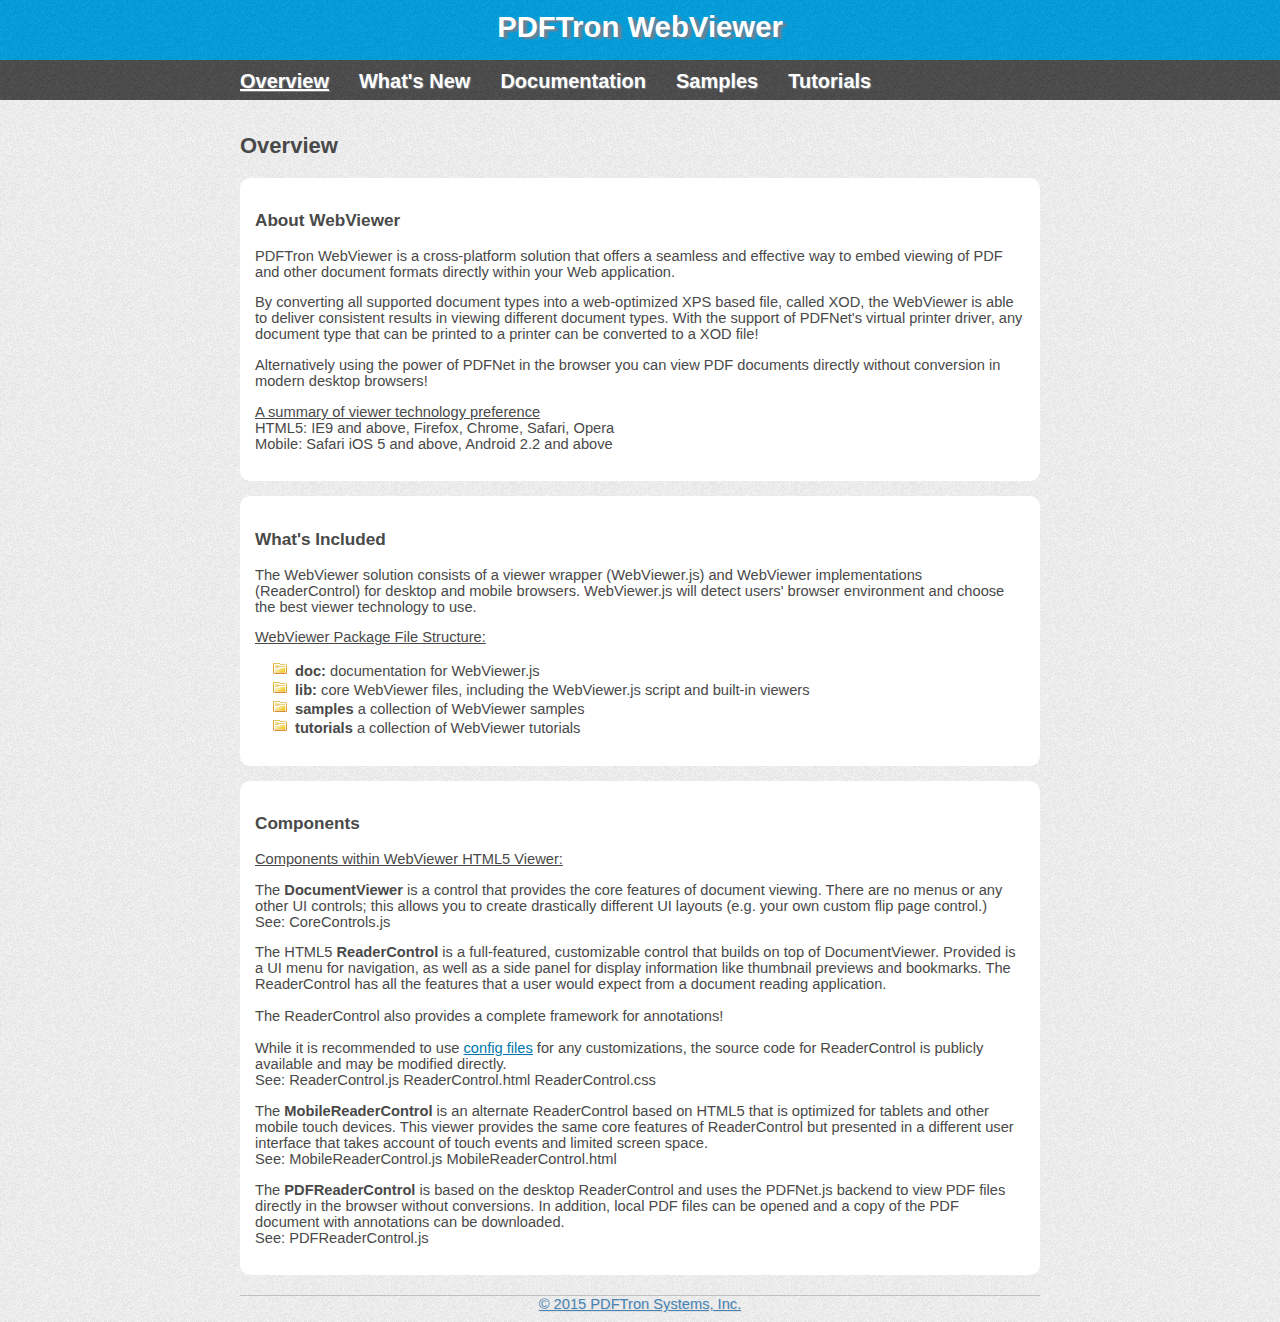
<file: index.html>
<!DOCTYPE html>
<html lang="en">
    <head>
        <style>

        </style>
        <link rel="stylesheet" href="assets/style.css" />
        <link rel="stylesheet" href="assets/colorbox/colorbox.css" />
        <script src="assets/jquery-1.8.3.min.js"></script>
        <script src="assets/colorbox/jquery.colorbox-min.js"></script>
        <style>
            li ul {
                margin: 0;
            }
        </style>
    </head>
    <body>
        <div id="header">
            <div class="wrapper" style="text-align:center">
                <h1>PDFTron WebViewer</h1>    
            </div>
        </div>
        <div class="sub-header">
            <ul class="menu" >
                <li><a href="index.html" class="active">Overview</a></li>
                <li><a href="whatsnew.html">What's New</a></li>
                <li><a href="documentation.html">Documentation</a></li>
                <li><a href="samples.html">Samples</a></li>
                <li><a href="tutorials.html">Tutorials</a></li>
            </ul>
        </div>
        <div id="content">

            <div class="wrapper">
                <h2>Overview</h2>
                <div class="project">

                    <h3>About WebViewer</h3>
                    <p>
                        PDFTron WebViewer is a cross-platform solution that offers a seamless and effective way to embed viewing of PDF and other document formats directly within your Web application.
                    </p>

                    <p>
                        By converting all supported document types into a web-optimized XPS based file, called XOD, the WebViewer is able to deliver consistent results in viewing different document types.
                        With the support of PDFNet's virtual printer driver, any document type that can be printed to a printer can be converted to a XOD file!
                    </p>

                    <p>
                        Alternatively using the power of PDFNet in the browser you can view PDF documents directly without conversion in modern desktop browsers!
                    </p>

                    <p>
                    <u>A summary of viewer technology preference</u><br/>
                    HTML5: IE9 and above, Firefox, Chrome, Safari, Opera<br/>
                    Mobile: Safari iOS 5 and above, Android 2.2 and above<br/>
                    </p>


                </div>

                <div class="project">
                    <h3>What's Included</h3>

                    <p>
                        The WebViewer solution consists of a viewer wrapper (WebViewer.js) and WebViewer implementations (ReaderControl) for desktop and mobile browsers.
                        WebViewer.js will detect users' browser environment and choose the best viewer technology to use.
                    </p>

                    
                    <u>WebViewer Package File Structure:</u>
                    <ul>
                        <li class="list-icon-folder"><b>doc:</b> documentation for WebViewer.js</li>
                        <li class="list-icon-folder"><b>lib:</b> core WebViewer files, including the WebViewer.js script and built-in viewers</li>                        
                        <li class="list-icon-folder"><b>samples</b> a collection of WebViewer samples</li>
                        <li class="list-icon-folder"><b>tutorials</b> a collection of WebViewer tutorials</li>
                    </ul>
                </div>
                <div class="project">
                    <h3>Components</h3>
                    <u>Components within WebViewer HTML5 Viewer:</u>
                    <p>
                        The <b>DocumentViewer</b> is a control that provides the core features of document viewing.
                        There are no menus or any other UI controls; this allows you to create drastically different UI layouts (e.g. your own custom flip page control.)
                        <br/>
                        See: CoreControls.js
                    </p>
                    <p>
                        The HTML5 <b>ReaderControl</b> is a full-featured, customizable control that builds on top of DocumentViewer.
                        Provided is a UI menu for navigation, as well as a side panel for display information like thumbnail previews and bookmarks.
                        The ReaderControl has all the features that a user would expect from a document reading application.
                        <br><br>
                        The ReaderControl also provides a complete framework for annotations!
                        <br><br>
                        While it is recommended to use <a href="tutorials/getting-started-config-files.html">config files</a> for any customizations, the source code for ReaderControl is publicly available and may be modified directly.
                        <br/>
                        See: ReaderControl.js ReaderControl.html ReaderControl.css
                    </p>

                    <p>The <b>MobileReaderControl</b> is an alternate ReaderControl based on HTML5 that is optimized for tablets and other mobile touch devices.
                        This viewer provides the same core features of ReaderControl but presented in a different user interface that takes account of touch events and limited screen space.
                        <br/>
                        See: MobileReaderControl.js MobileReaderControl.html
                    </p>

                    <p>
                        The <b>PDFReaderControl</b> is based on the desktop ReaderControl and uses the PDFNet.js backend to view PDF files directly in the browser without conversions. In addition, local PDF files can be opened and a copy of the PDF document with annotations can be downloaded.
                        <br>
                        See: PDFReaderControl.js
                    </p>
                </div>
            </div>
        </div>
        <div id="footer">
            <div class="wrapper top-line">
                <a href="http://www.pdftron.com" target="_blank">&COPY; 2015 PDFTron Systems, Inc.</a>
            </div>

        </div>
    </body>
</html>
</file>
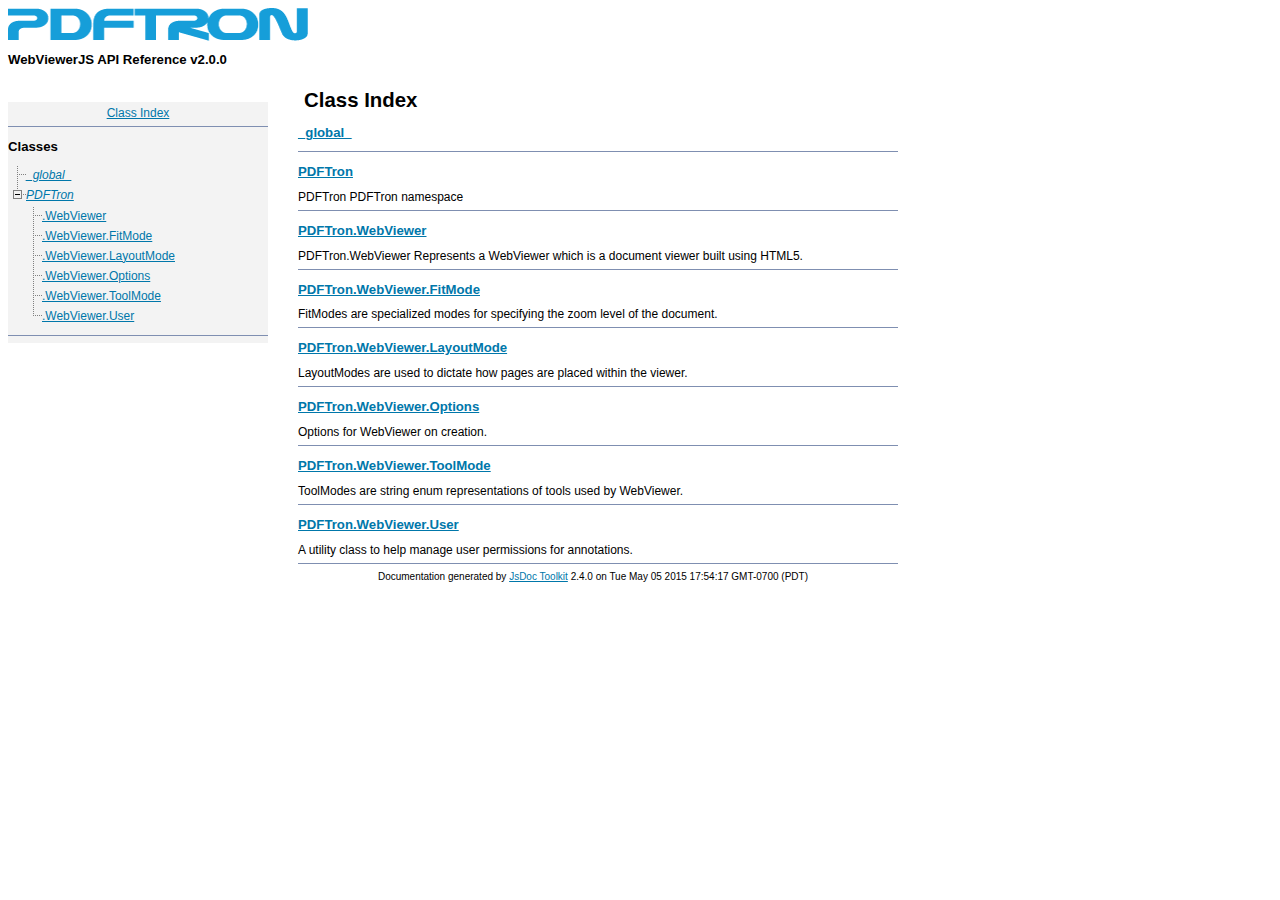
<file: doc/index.html>
<!DOCTYPE html PUBLIC "-//W3C//DTD XHTML 1.0 Transitional//EN"
        "http://www.w3.org/TR/xhtml1/DTD/xhtml1-transitional.dtd">
<html xmlns="http://www.w3.org/1999/xhtml" xml:lang="en" lang="en">
	<head>
		<meta http-equiv="content-type" content="text/html; charset=utf-8" />
		<title>PDFTron WebViewerJS Reference - undefined</title>
		<meta name="generator" content="JsDoc Toolkit" />
         <link rel="stylesheet" href="../assets/treeview/jquery.treeview.css" />
                <script src="../assets/jquery-1.8.3.min.js" type="text/javascript"></script>
                <script src="../assets/treeview/jquery.treeview.js" type="text/javascript"></script>
		<script type="text/javascript">
			$(document).ready(function(){		
				$(".classList").treeview();	
			});
		</script>
		<style type="text/css">
		/* default.css */
body
{
	font: 12px "Lucida Grande", Tahoma, Arial, Helvetica, sans-serif;
	width: 800px;
}

a:visited {
    color: #036;
}
a:link {
    color: #07A;
}
a:hover{
    color: #f38805 !important;
}
a.selected{
    font-weight: bold;
    color: #f38805 !important;
    background: none !important;
}
.header
{
	clear: both;
	background-color: #ccc;
	padding: 8px;
}

h1
{
	font-size: 150%;
	font-weight: bold;
	padding: 0;
	margin: 1em 0 0 .3em;
}

hr
{
	border: none 0;
	border-top: 1px solid #7F8FB1;
	height: 1px;
}

pre.code
{
	display: block;
	padding: 8px;
	border: 1px dashed #ccc;
}

#index
{
	margin-top: 24px;
	float: left;
	width: 260px;
	position: absolute;
	left: 8px;
	background-color: #F3F3F3;
/*	padding: 8px;*/
        padding: 4px 0 0 0px;
}

#content
{
	margin-left: 290px;
	width: 600px;
}

.classList
{
	list-style-type: none;
/*	padding: 0;*/
        padding: 0 8px 0 2px;
/*	margin: 0 0 0 8px;*/
	font-family: arial, sans-serif;
	font-size: 1em;
	overflow: auto;
}

.classList li
{
/*	padding: 0;
	margin: 0 0 8px 0;*/
}

.summaryTable { width: 100%; }

h1.classTitle
{
	font-size:170%;
	line-height:130%;
}

h2 { font-size: 110%; }
caption, div.sectionTitle
{
/*	background-color: #7F8FB1;*/
	background-color: #07A;
	color: #fff;
	font-size:130%;
	text-align: left;
	padding: 2px 6px 2px 6px;
/*	border: 1px #7F8FB1 solid;*/
        border: 1px #07A solid;
}

div.sectionTitle { margin-bottom: 8px; }
.summaryTable thead { display: none; }

.summaryTable td
{
	vertical-align: top;
	padding: 4px;
	border-bottom: 1px #7F8FB1 solid;
	border-right: 1px #7F8FB1 solid;
}

/*col#summaryAttributes {}*/
.summaryTable td.attributes
{
	border-left: 1px #7F8FB1 solid;
	width: 140px;
	text-align: right;
}

td.attributes, .fixedFont
{
	line-height: 15px;
	color: #002EBE;
	font-family: "Courier New",Courier,monospace;
	font-size: 13px;
}

.summaryTable td.nameDescription
{
	text-align: left;
	font-size: 13px;
	line-height: 15px;
}

.summaryTable td.nameDescription, .description
{
	line-height: 15px;
	padding: 4px;
	padding-left: 4px;
}

.summaryTable { margin-bottom: 8px; }

ul.inheritsList
{
	list-style: square;
	margin-left: 20px;
	padding-left: 0;
}

.detailList {
	margin-left: 20px; 
	line-height: 15px;
}
.detailList dt { margin-left: 20px; }

.detailList .heading
{
	font-weight: bold;
	padding-bottom: 6px;
	margin-left: 0;
}

.light, td.attributes, .light a:link, .light a:visited
{
	color: #777;
	font-style: italic;
}

.fineprint
{
	text-align: right;
	font-size: 10px;
}

/** CUSTOM */
tr.deprecated .fixedFont
{
	text-decoration: line-through;
}

		</style>
	</head>
	
	<body>
		<div id="header">   
                    <div><img src="PDFTron.png"></div>
                    <h2>WebViewerJS API Reference v2.0.0</h2>
                </div>
		
		<div id="index">
			<div align="center"><a href="index.html">Class Index</a></div>
<hr />
<h2>Classes</h2>
<ul class="classList">
        
	
	<li><i><a href="symbols/_global_.html">_global_</a></i></li>
	
	<li><i><a href="symbols/PDFTron.html">PDFTron</a></i><ul>
	
	<li><a href="symbols/PDFTron.WebViewer.html">.WebViewer</a></li>
	
	<li><a href="symbols/PDFTron.WebViewer.FitMode.html">.WebViewer.FitMode</a></li>
	
	<li><a href="symbols/PDFTron.WebViewer.LayoutMode.html">.WebViewer.LayoutMode</a></li>
	
	<li><a href="symbols/PDFTron.WebViewer.Options.html">.WebViewer.Options</a></li>
	
	<li><a href="symbols/PDFTron.WebViewer.ToolMode.html">.WebViewer.ToolMode</a></li>
	
	<li><a href="symbols/PDFTron.WebViewer.User.html">.WebViewer.User</a></li>
	
        </ul></li>
</ul>
<hr />
		</div>
		
		<div id="content">
			<h1 class="classTitle">Class Index</h1>
			
			
			<div>
				<h2><a href="symbols/_global_.html">_global_</a></h2>
				
			</div>
			<hr />
			
			<div>
				<h2><a href="symbols/PDFTron.html">PDFTron</a></h2>
				PDFTron PDFTron namespace
			</div>
			<hr />
			
			<div>
				<h2><a href="symbols/PDFTron.WebViewer.html">PDFTron.WebViewer</a></h2>
				PDFTron.WebViewer Represents a WebViewer which is a document viewer built using HTML5.
			</div>
			<hr />
			
			<div>
				<h2><a href="symbols/PDFTron.WebViewer.FitMode.html">PDFTron.WebViewer.FitMode</a></h2>
				FitModes are specialized modes for specifying the zoom level of the document.
			</div>
			<hr />
			
			<div>
				<h2><a href="symbols/PDFTron.WebViewer.LayoutMode.html">PDFTron.WebViewer.LayoutMode</a></h2>
				LayoutModes are used to dictate how pages are placed within the viewer.
			</div>
			<hr />
			
			<div>
				<h2><a href="symbols/PDFTron.WebViewer.Options.html">PDFTron.WebViewer.Options</a></h2>
				Options for WebViewer on creation.
			</div>
			<hr />
			
			<div>
				<h2><a href="symbols/PDFTron.WebViewer.ToolMode.html">PDFTron.WebViewer.ToolMode</a></h2>
				ToolModes are string enum representations of tools used by WebViewer.
			</div>
			<hr />
			
			<div>
				<h2><a href="symbols/PDFTron.WebViewer.User.html">PDFTron.WebViewer.User</a></h2>
				A utility class to help manage user permissions for annotations.
			</div>
			<hr />
			
			
		</div>
		<div class="fineprint" style="clear:both">
			
			Documentation generated by <a href="http://code.google.com/p/jsdoc-toolkit/" target="_blankt">JsDoc Toolkit</a> 2.4.0 on Tue May 05 2015 17:54:17 GMT-0700 (PDT)
		</div>
	</body>
</html>
</file>
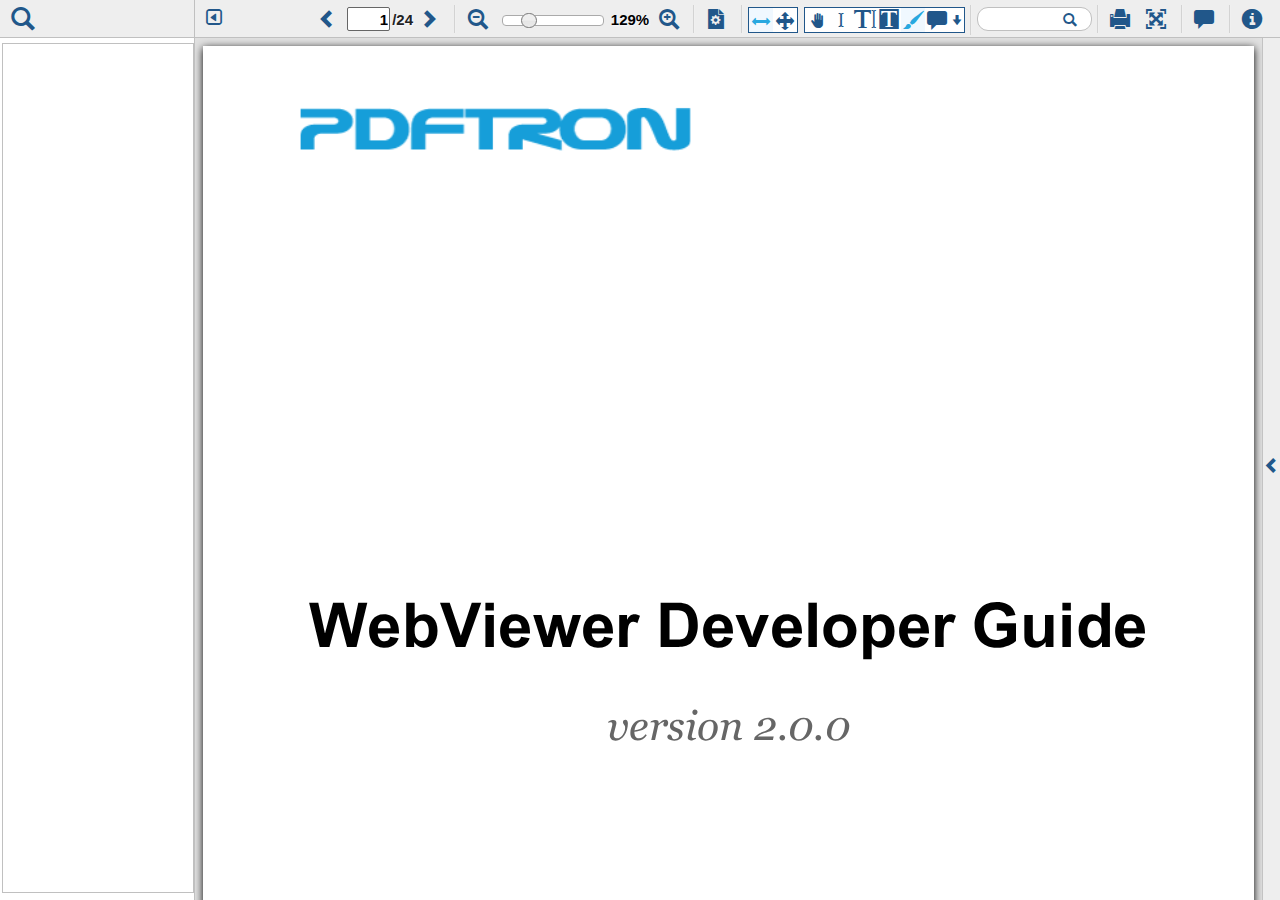
<file: samples/annotation/index.html>
<!DOCTYPE html>
<html style="height:100%;">
<head>
    <meta http-equiv="Content-Type" content="text/html">
    <script src="../../jquery-1.7.2.min.js"></script>
    <script src="../../lib/WebViewer.min.js"></script>
    <script src="../../lib/html5/ControlUtils.js"></script>
    <script>

    $(function() {
        var queryParams = window.ControlUtils.getQueryStringMap(false);
        var docType = queryParams.getString('doctype', 'xod');
        
        var viewerElement = document.getElementById('viewer');
        var myWebViewer = new PDFTron.WebViewer({
            type: "html5",
            path: "../../lib",
            initialDoc: "../../doc/WebViewer_Developer_Guide." + docType,
            documentType: docType,
            config: "config.js",
            documentId: "webviewer_developer_guide",
            enableAnnotations: true,
            streaming: false
        }, viewerElement);
    });
    </script>
</head>

<body style="width:100%;height:100%;margin:0px;padding:0px;overflow:hidden">
    <div id="viewer" style="height: 100%; overflow: hidden;"></div>
</body>
</html>
</file>
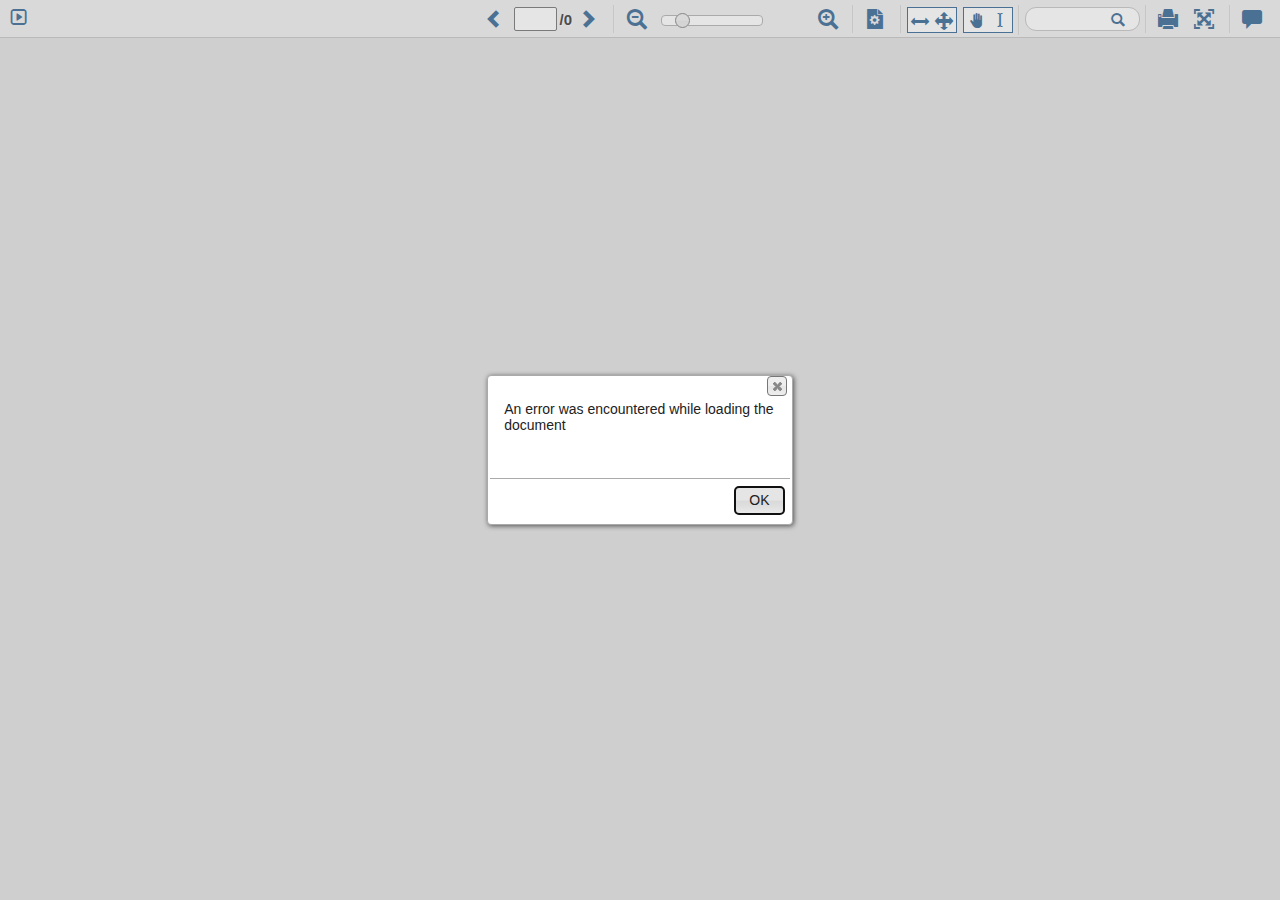
<file: samples/cors/index.html>
<!DOCTYPE html>
<html style="height:100%;">
<head>
    <meta http-equiv="Content-Type" content="text/html">
    <script src="../../jquery-1.7.2.min.js"></script>
    <script src="../../lib/WebViewer.min.js"></script>
    <script src="../../lib/html5/ControlUtils.js"></script>
    <script type="text/javascript">

    $(function() {
        var queryParams = window.ControlUtils.getQueryStringMap(false);
        var docType = queryParams.getString('doctype', 'xod');

        var viewerElement = document.getElementById('viewer');
        var myWebViewer = new PDFTron.WebViewer({
            type: "html5",
            path: "../../lib",
            initialDoc: "http://pdftron.s3.amazonaws.com/files/xod/NY_fun_list." + docType,
            documentType: docType,
            enableAnnotations: true
        }, viewerElement);
    });
    </script>
</head>

<body style="width:100%;height:100%;margin:0px;padding:0px;overflow:hidden">
    <div id="viewer" style="height: 100%; overflow: hidden;"></div>
</body>
</html>
</file>
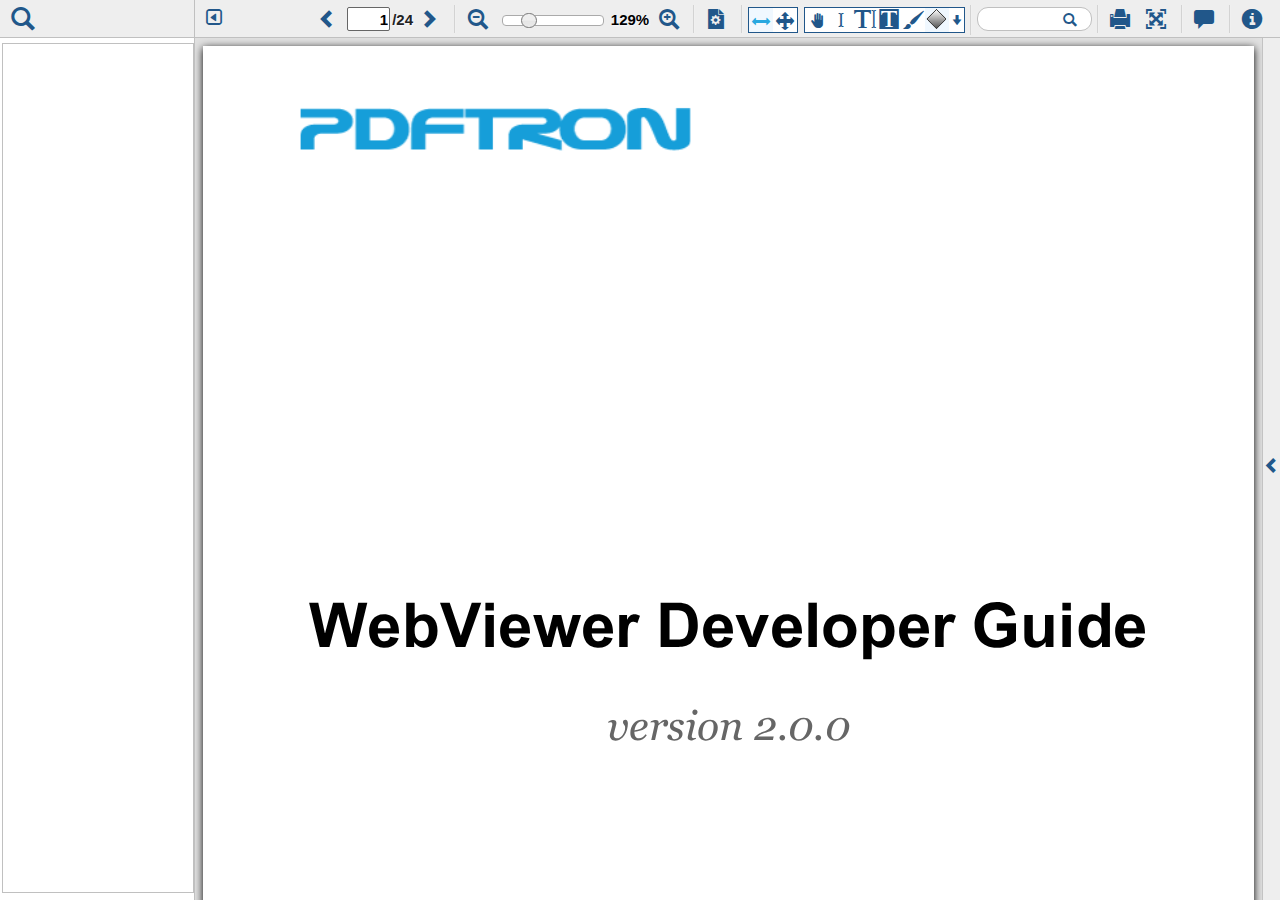
<file: samples/custom-annotations/index.html>
<!DOCTYPE html>
<html style="height:100%;">
<head>
    <meta http-equiv="Content-Type" content="text/html">
    <script src="../../jquery-1.7.2.min.js"></script>
    <script src="../../lib/WebViewer.min.js"></script>
    <script src="../../lib/html5/ControlUtils.js"></script>
    <script>

    $(function() {
        var queryParams = window.ControlUtils.getQueryStringMap(false);
        var docType = queryParams.getString('doctype', 'xod');
        
        var viewerElement = document.getElementById('viewer');
        var myWebViewer = new PDFTron.WebViewer({
            type: "html5",
            path: "../../lib",
            initialDoc: "../../doc/WebViewer_Developer_Guide." + docType,
            documentType: docType,
            config: "diamond.js",
            documentId: "webviewer_developer_guide",
            enableAnnotations: true,
            streaming: false
        }, viewerElement);
    });
    </script>
</head>

<body style="width:100%;height:100%;margin:0px;padding:0px;overflow:hidden">
    <div id="viewer" style="height: 100%; overflow: hidden;"></div>
</body>
</html>
</file>
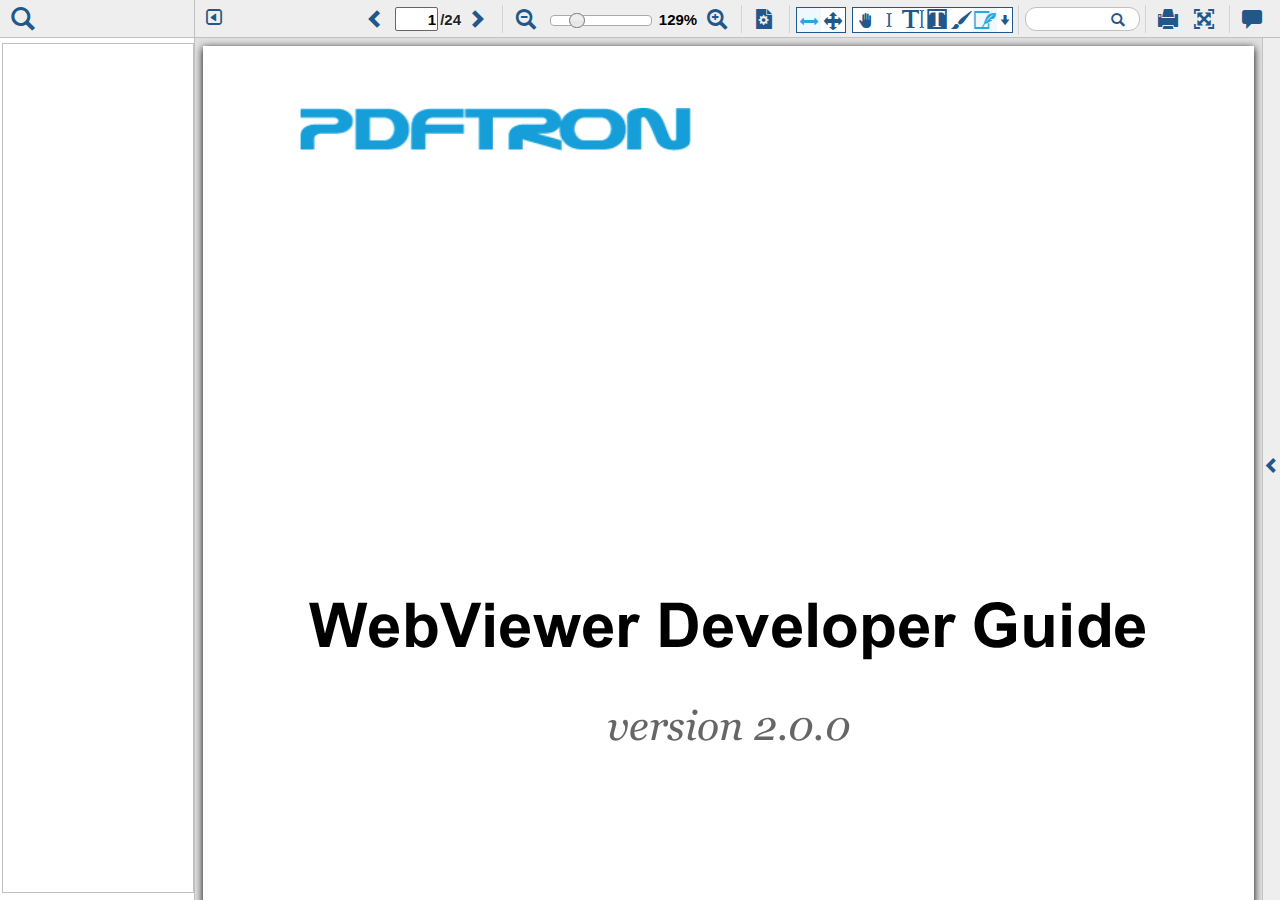
<file: samples/custom-signature/index.html>
<!DOCTYPE html>
<html style="height:100%;">
<head>
    <meta http-equiv="Content-Type" content="text/html">
    <script src="../../jquery-1.7.2.min.js"></script>
    <script src="../../lib/WebViewer.min.js"></script>
    <script src="../../lib/html5/ControlUtils.js"></script>
    <script>

    $(function() {
        var queryParams = window.ControlUtils.getQueryStringMap(false);
        var docType = queryParams.getString('doctype', 'xod');

        var viewerElement = document.getElementById('viewer');
        var myWebViewer = new PDFTron.WebViewer({
            type: "html5",
            path: "../../lib",
            initialDoc: "../../doc/WebViewer_Developer_Guide." + docType,
            documentType: docType,
            config: "config.js",
            documentId: "signature_sample",
            enableAnnotations: true
        }, viewerElement);
    });
    </script>
</head>

<body style="width:100%;height:100%;margin:0px;padding:0px;overflow:hidden">
    <div id="viewer" style="height: 100%; overflow: hidden;"></div>
</body>
</html>
</file>
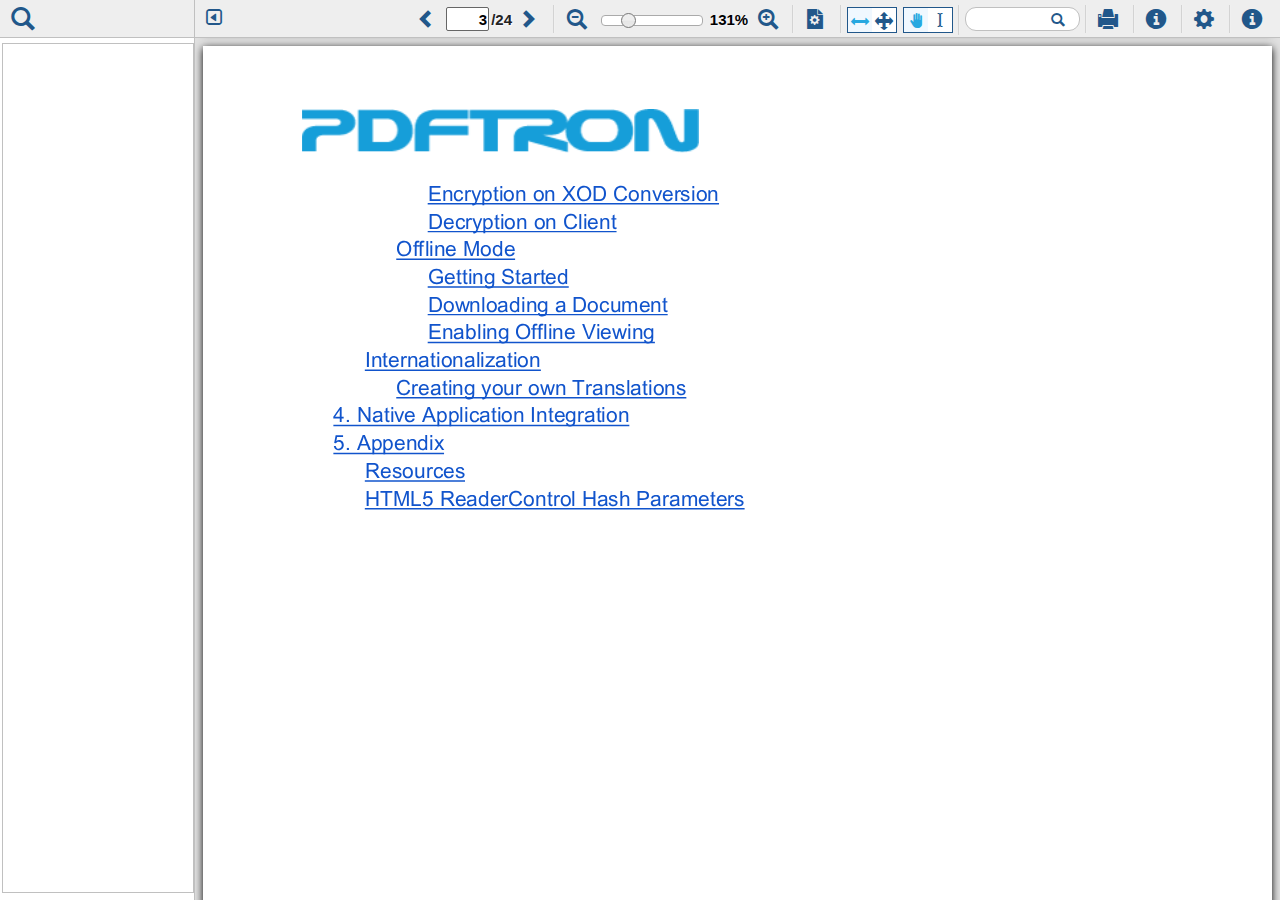
<file: samples/customization/index.html>
<!DOCTYPE html>
<html style="height:100%;">
<head>
    <meta http-equiv="Content-Type" content="text/html">
    <script src="../../jquery-1.7.2.min.js"></script>
    <script src="../../lib/WebViewer.min.js"></script>
    <script src="../../lib/html5/ControlUtils.js"></script>
    <script>

    $(function() {
        var queryParams = window.ControlUtils.getQueryStringMap(false);
        var docType = queryParams.getString('doctype', 'xod');

        var viewerElement = document.getElementById('viewer');
        var myWebViewer = new PDFTron.WebViewer({
            type: "html5",
            path: "../../lib",
            initialDoc: "../../doc/WebViewer_Developer_Guide." + docType,
            documentType: docType,
            documentId: "webviewer_developer_guide",
            config: "config.js",
            streaming: false
        }, viewerElement);
    });
    </script>
</head>

<body style="width:100%;height:100%;margin:0px;padding:0px;overflow:hidden">
    <div id="viewer" style="height: 100%; overflow: hidden;"></div>
</body>
</html>
</file>
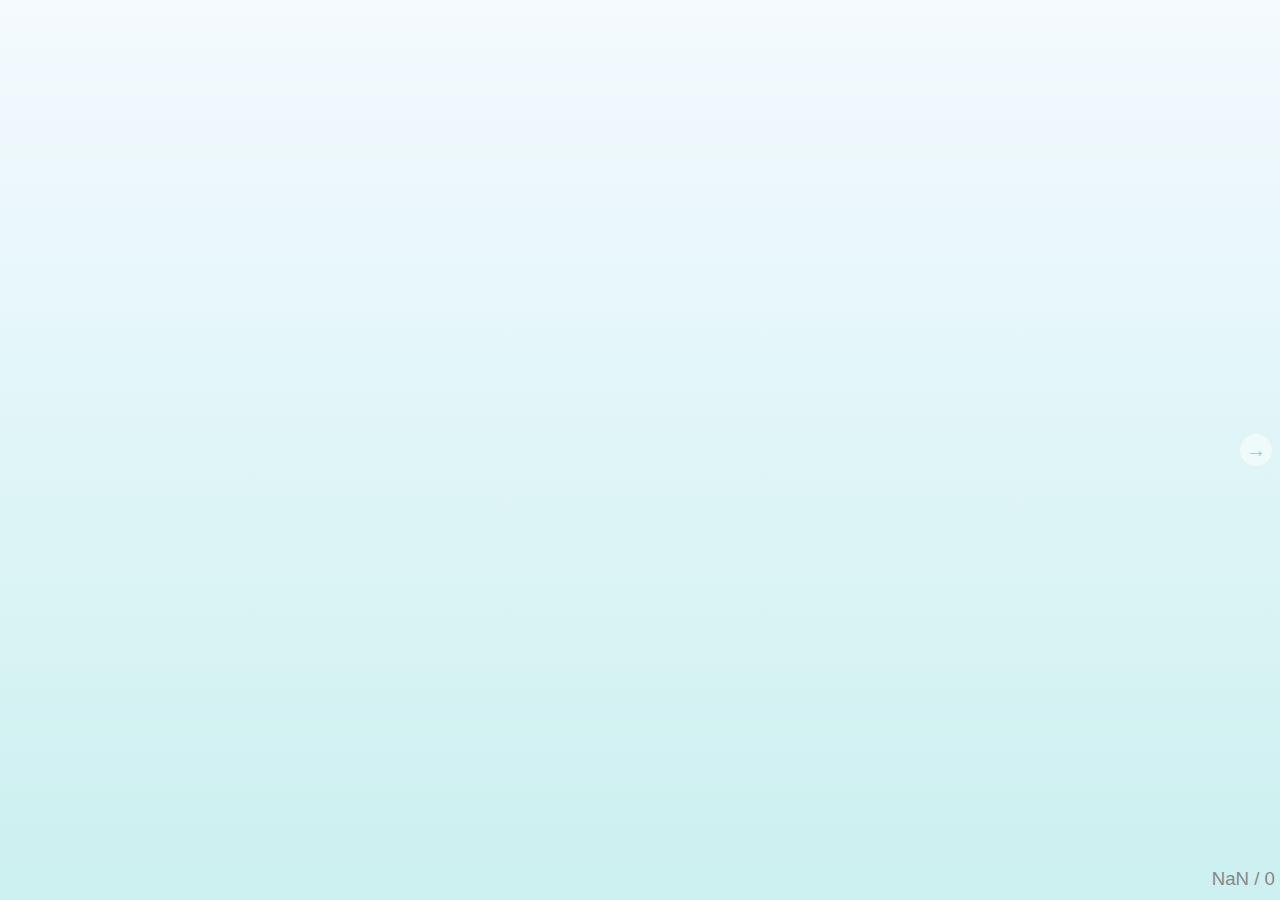
<file: samples/deckjs/index.html>
<!DOCTYPE html>
<html style="height:100%;">
<head>
    <meta http-equiv="Content-Type" content="text/html">
    <script src="../../jquery-1.7.2.min.js" type="text/javascript"></script>
    <script type="text/javascript">

    $(function() {
        var $deckjsFrame = $(document.createElement('iframe'));
        $deckjsFrame.attr({
            src: "boilerplate.html#d=../../doc/WebViewer_User_Guide.xod",
            frameborder: 0,
            width: "100%",
            height: "100%",
            allowFullScreen: true,
            webkitallowfullscreen: true,
            mozallowfullscreen: true
        });
        
        $('#viewer').append($deckjsFrame);
    });
    </script>
</head>

<body style="width:100%;height:100%;margin:0px;padding:0px;overflow:hidden">
    <div id="viewer" style="height: 100%; overflow: hidden;"></div>
</body>
</html>
</file>
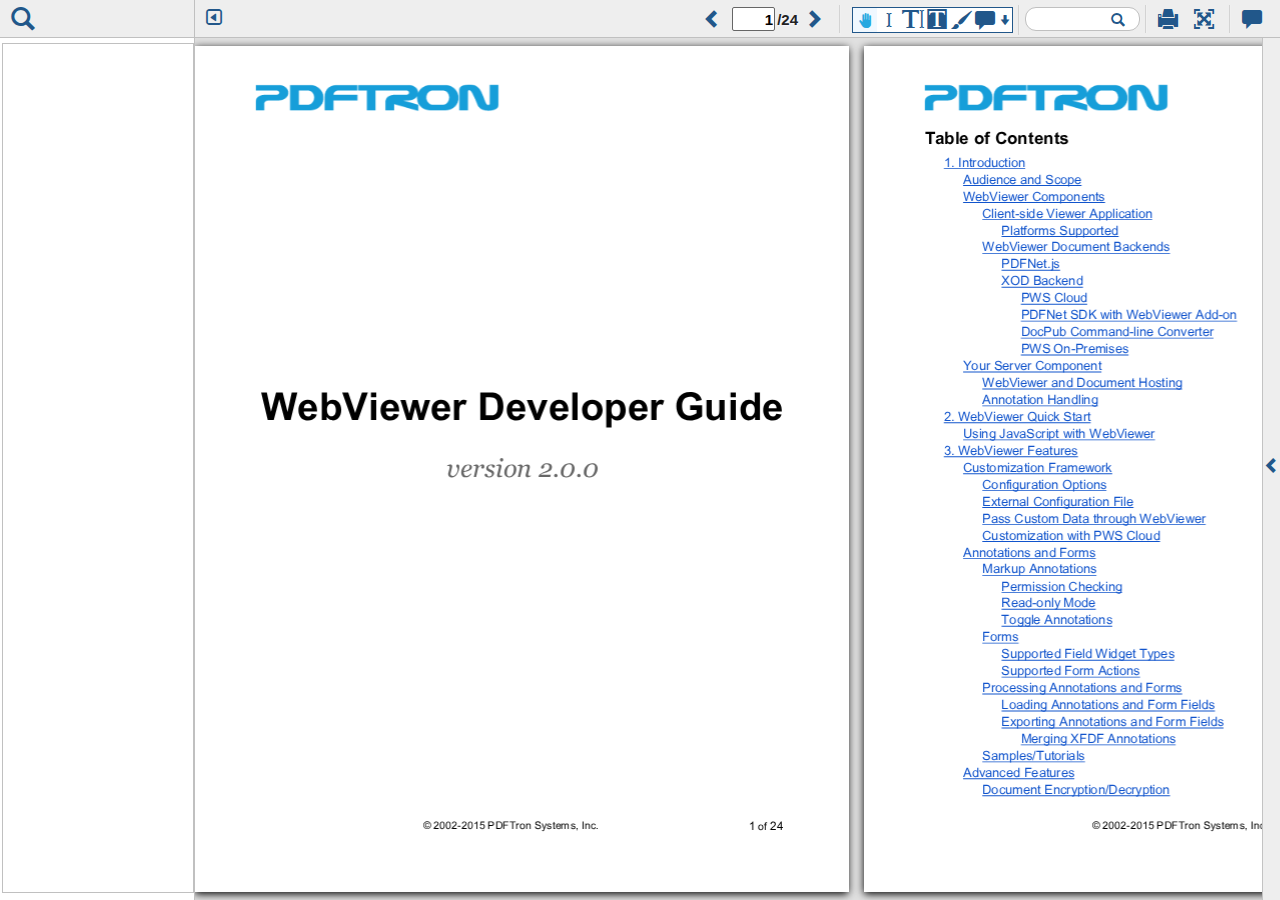
<file: samples/display-mode/index.html>
<!DOCTYPE html>
<html style="height:100%;">
<head>
    <meta http-equiv="Content-Type" content="text/html">
    <script src="../../jquery-1.7.2.min.js"></script>
    <script src="../../lib/WebViewer.min.js"></script>
    <script src="../../lib/html5/ControlUtils.js"></script>
    <script>

    $(function() {
        var queryParams = window.ControlUtils.getQueryStringMap(false);
        var docType = queryParams.getString('doctype', 'xod');
        
        var viewerElement = document.getElementById('viewer');
        var myWebViewer = new PDFTron.WebViewer({
            type: "html5",
            path: "../../lib",
            initialDoc: "../../doc/WebViewer_Developer_Guide." + docType,
            documentType: docType,
            documentId: "webviewer_developer_guide",
            config: "config.js",
            enableAnnotations: true,
            streaming: false
        }, viewerElement);
    });
    </script>
</head>

<body style="width:100%;height:100%;margin:0px;padding:0px;overflow:hidden">
    <div id="viewer" style="height: 100%; overflow: hidden;"></div>
</body>
</html>
</file>
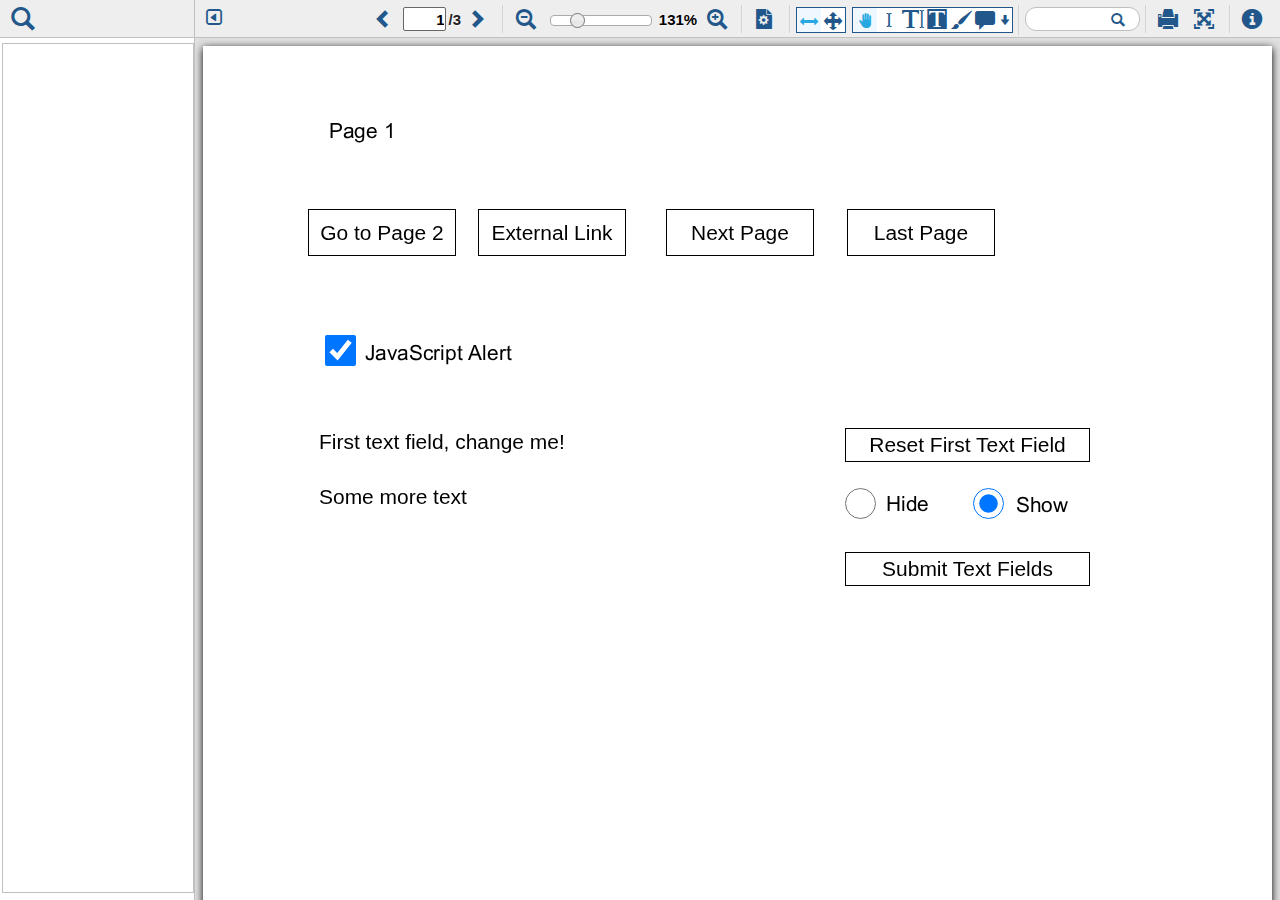
<file: samples/form-actions/index.html>
<!DOCTYPE html>
<html style="height:100%;">
<head>
    <meta http-equiv="Content-Type" content="text/html">
    <script src="../../jquery-1.7.2.min.js"></script>
    <script src="../../lib/WebViewer.min.js"></script>
    <script src="../../lib/html5/ControlUtils.js"></script>
    <script>

    $(function() {
        var queryParams = window.ControlUtils.getQueryStringMap(false);
        var docType = queryParams.getString('doctype', 'xod');

        var viewerElement = document.getElementById('viewer');
        var myWebViewer = new PDFTron.WebViewer({
            type: "html5",
            path: "../../lib",
            initialDoc: "../files/form-actions." + docType,
            documentType: docType,
            documentId: "form-actions",
            config: "config.js",
            enableAnnotations: true,
            streaming: false
        }, viewerElement);
    });
    </script>
</head>

<body style="width:100%;height:100%;margin:0px;padding:0px;overflow:hidden">
    <div id="viewer" style="height: 100%; overflow: hidden;"></div>
</body>
</html>
</file>
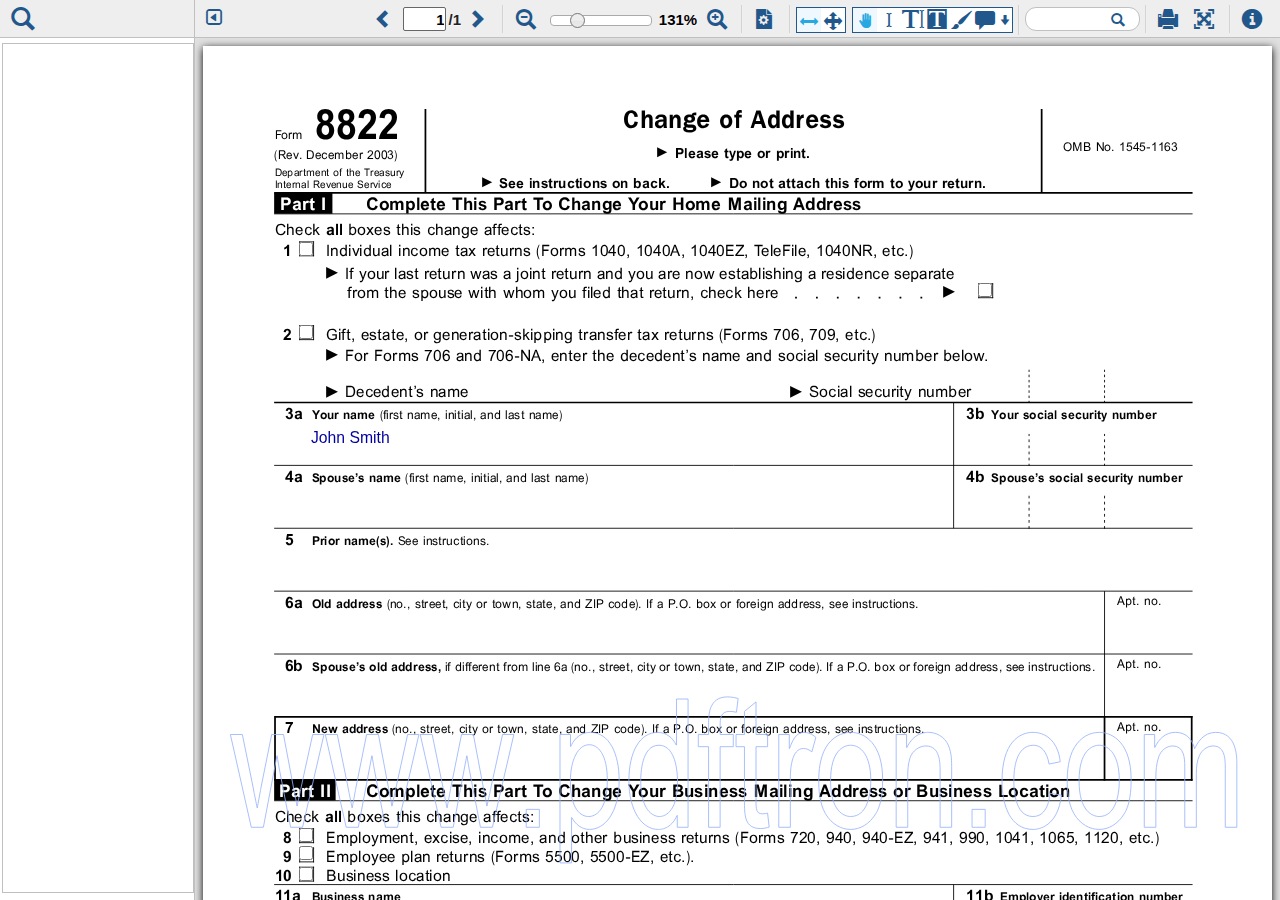
<file: samples/forms/index.html>
<!DOCTYPE html>
<html style="height:100%;">
<head>
    <meta http-equiv="Content-Type" content="text/html">
    <script src="../../jquery-1.7.2.min.js"></script>
    <script src="../../lib/WebViewer.min.js"></script>
    <script src="../../lib/html5/ControlUtils.js"></script>
    <script>

    $(function() {
        var queryParams = window.ControlUtils.getQueryStringMap(false);
        var docType = queryParams.getString('doctype', 'xod');

        var viewerElement = document.getElementById('viewer');
        var myWebViewer = new PDFTron.WebViewer({
            type: "html5",
            path: "../../lib",
            initialDoc: "../files/form1." + docType,
            documentType: docType,
            documentId: "form1",
            config: "config.js",
            enableAnnotations: true,
            streaming: false
        }, viewerElement);
    });
    </script>
</head>

<body style="width:100%;height:100%;margin:0px;padding:0px;overflow:hidden">
    <div id="viewer" style="height: 100%; overflow: hidden;"></div>
</body>
</html>
</file>
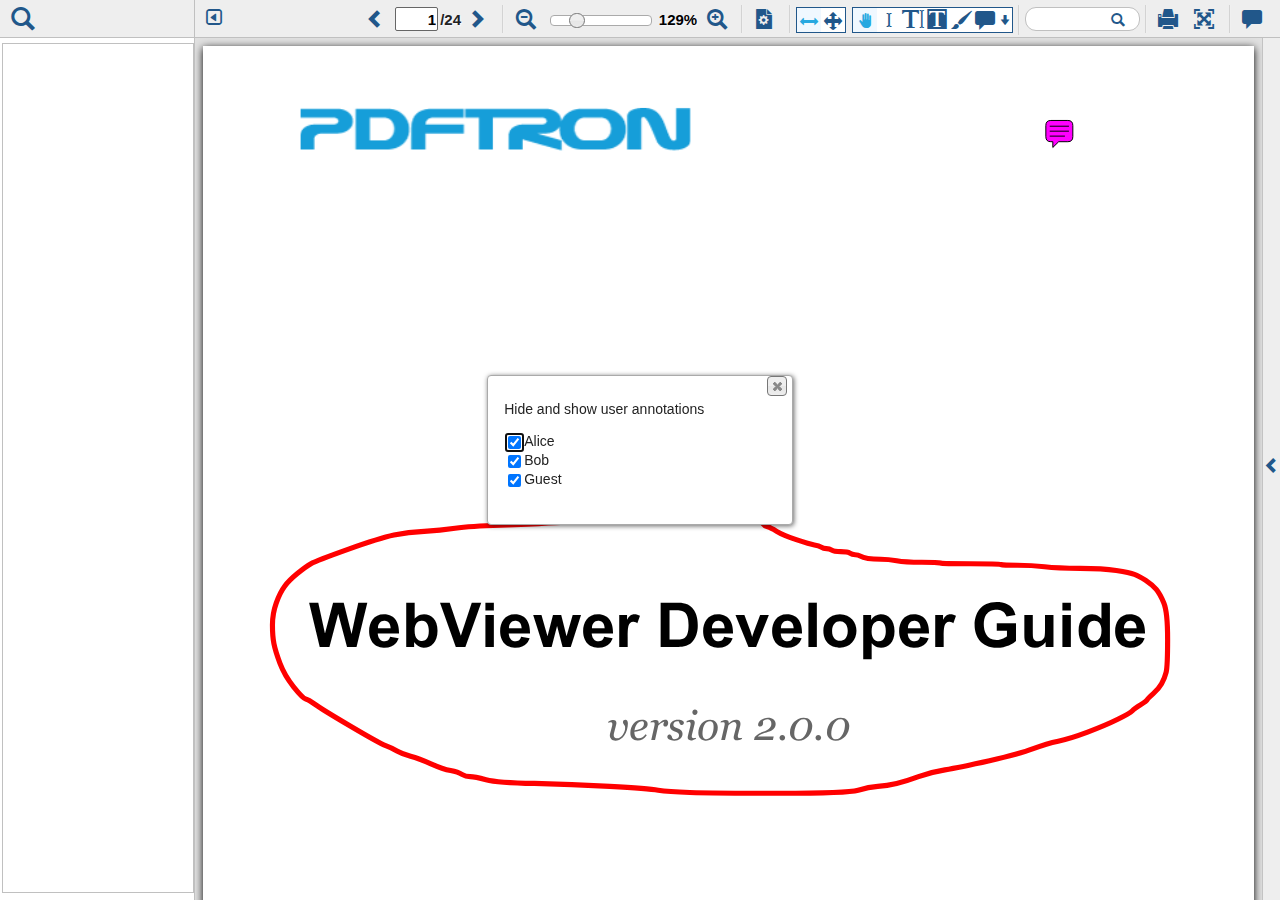
<file: samples/hide-annotations/index.html>
<!DOCTYPE html>
<html style="height:100%;">
<head>
    <meta http-equiv="Content-Type" content="text/html">
    <script src="../../jquery-1.7.2.min.js"></script>
    <script src="../../lib/WebViewer.min.js"></script>
    <script src="../../lib/html5/ControlUtils.js"></script>
    <script>

    $(function() {
        var queryParams = window.ControlUtils.getQueryStringMap(false);
        var docType = queryParams.getString('doctype', 'xod');

        var viewerElement = document.getElementById('viewer');
        var myWebViewer = new PDFTron.WebViewer({
            type: "html5",
            path: "../../lib",
            initialDoc: "../../doc/WebViewer_Developer_Guide." + docType,
            documentType: docType,
            documentId: "webviewer_developer_guide",
            config: "config.js",
            enableAnnotations: true,
            streaming: false
        }, viewerElement);
    });
    </script>
</head>

<body style="width:100%;height:100%;margin:0px;padding:0px;overflow:hidden">
    <div id="viewer" style="height: 100%; overflow: hidden;"></div>
</body>
</html>
</file>
<file: assets/style.css>
body{
    margin: 0;
    padding: 0;
    font-size: 11pt;
    font-family: "Trebuchet MS", Helvetica, sans-serif;
    background: #F3F3F3;
    background-image: url("images/noisy-texture-100x100-o6-d10-c-d1c1c6-t1.png");
}
#header{
    margin: 0 auto;
    /*                background: #225377;*/
    /*    background: steelblue;*/
    background: #009ddc;

    background-image: url("images/noisy-texture-100x100-o5-d10-c-ffffff-t1.png");

    /*    background-image: url("../images/banner_logo.gif");*/
    /*    background-repeat:no-repeat;*/

    height:60px;
    -webkit-box-shadow: 2px 2px 5px rgba(50, 50, 50, 0.5);
    -moz-box-shadow:    2px 2px 5px rgba(50, 50, 50, 0.5);
    -ms-box-shadow:    2px 2px 5px rgba(50, 50, 50, 0.5);
    -o-box-shadow:    2px 2px 5px rgba(50, 50, 50, 0.5);
    box-shadow:         2px 2px 5px rgba(50, 50, 50, 0.5);
}
h1{
    /*                color:#009EDA;*/
    color: white;
    text-shadow: 4px 2px 2px slategray;
    padding: 10px 0  0 0;
    margin: 0;
    font-weight: bold;
}

ol li {
    margin-bottom: 10px;
}

li ul {
    margin-top: 10px;
}

#content{
    /*                background: gainsboro;*/
    padding-top: 15px;
    min-height:700px;
    clear:both;
    color:#494949;
}

#content a {
    color:#07A;
}
#content a:visited{
    color:#036;
}

.wrapper{
    margin: 0 auto;
    position: relative;
    width:800px;
    max-width: 800px;
    /*                background:white;*/
}

.project, .section{
    background: white;
    padding: 15px;
    margin: 15px 0;
    -moz-border-radius: 10px;
    -webkit-border-radius: 10px;
    -ms-border-radius: 10px;
    -o-border-radius: 10px;
    border-radius: 10px;

    /*    -webkit-box-shadow: 3px 3px 5px rgba(50, 50, 50, 0.5);
        -moz-box-shadow:    3px 3px 5px rgba(50, 50, 50, 0.5);
        box-shadow:         3px 3px 5px rgba(50, 50, 50, 0.5);*/
}

.project{
    min-height: 150px; 
}

.section.error-message{
    background: pink;
    border: 1px solid red;
    color: red;
    font-weight: bold;
}

.title{
    font-weight: bold;
    float: left;
    margin-left: 25px;
}
a .title ,a:visited .title {
    color: steelBlue;
    text-shadow: 1px 1px 1px gainsboro;
}

.thumb{
    /*                background: pink;*/
    width: 150px;
    height: 150px;                
    float:left;
    text-align: center;

    /*                background-image: url("");*/
    -moz-border-radius: 15px;
    -webkit-border-radius: 15px;
    -ms-border-radius: 15px;
    -o-border-radius: 15px;
    border-radius: 15px;

    border: 1px solid silver;
    -webkit-box-shadow: 3px 3px 5px rgba(50, 50, 50, 0.5);
    -moz-box-shadow:    3px 3px 5px rgba(50, 50, 50, 0.5);
    -ms-box-shadow:    3px 3px 5px rgba(50, 50, 50, 0.5);
    -o-box-shadow:    3px 3px 5px rgba(50, 50, 50, 0.5);
    box-shadow:         3px 3px 5px rgba(50, 50, 50, 0.5);
}
.thumb img{
    max-width:145px;
    max-height: 145px;
}
.thumb:hover{
    border: 1px solid #009EDA;
}
.title .external{
    background: url('images/external-link-m-grey.png') no-repeat;
    background-size: 15px 15px;
    opacity: 0.6;
    display: inline-block;
    width: 15px;
    height: 15px;
    margin-left: 10px;
}
.title .external:hover{
    background: url('images/external-link-m-blue.png') no-repeat;
    background-size: 15px 15px;
}


.icon-new{
    background: url('images/new.png') no-repeat;
    width: 16px;
    height:16px;
    margin:0 5px;
    display: inline-block;      
}



.desc{
    float:right;
    width: 575px;
    padding: 0 18px 0 10px;
    overflow-y:auto;
    /*    max-height: 160px;*/
}
.desc p{
    margin: 0.5em 0;
    font-size: smaller;
}

.tip{
    color: darkgrey;
}
.clear{
    clear: both;
    display: block;
}
.thumb{

}
.thumb.local-pdf{
    background-image: url("images/local-pdf.png");
}
.thumb.hide-annotations{
    background-image: url("images/hide-annotations.png");
}
.thumb.stamp{
    background-image: url("images/stamp.png");
}
.thumb.customize-signature{
    background-image: url("images/customize-signature.png");
}
.thumb.text-position{
    background-image: url("images/text-position.png");
}
.thumb.display-mode{
    background-image: url("images/display-mode.png");
}
.thumb.form-actions{
    background-image: url("images/form-actions.png");
}
.thumb.offline-library{
    background-image: url("images/offline-library.png");
}
.thumb.accessible{
    background-image: url("images/accessible.png");
}
.thumb.i18n{
    background-image: url("images/i18n.png");
}
.thumb.deckjs{
    background-image: url("images/deckjs.png");
}
.thumb.flipbook{
    background-image: url("images/flipbook.png");
}
.thumb.annotation{
    background-image: url("images/annotation.png");
}
.thumb.custom-annotaton{
    background-image: url("images/diamond-annotation.png");
}
.thumb.forms{
    background-image: url("images/forms.png");
}
.thumb.encrypt{
    background-image: url("images/encryption.png");
}
.thumb.theme{
    background-image: url("images/theme.png");
}
.thumb.customize{
    background-image: url("images/customize.png");
}
.thumb.offline{
    background-image: url("images/offline.png");
}
.thumb.android{
    background-image: url("images/android.png");
}
.thumb.ios{
    background-image: url("images/ios.png");
}
.thumb.winrt{
    background-image: url("images/winrt.png");
}
.thumb.cordova{
    background-image: url("images/cordova.png");
}
.thumb.users{
    background-image: url("images/users.png");
}
.thumb.webviewer-controls{
    background-image: url("images/simple-controls.png");
}
.thumb.cors{
    background-image: url("images/web-server.png");
}

/* colorbox extension */
#cboxLoadedContent {
    border: 1px solid silver;
}

.bottom-line{
    border-bottom: silver solid 1px;
}
.top-line{
    border-top: silver solid 1px;
}
.sub-header{
    /*                background: white*/
    color: #444444;
    padding: 5px;
    font-size: large;
    /*    background: lightblue;*/
    background: #494949;
    background-image: url("images/noisy-texture-100x100-o5-d10-c-ffffff-t1.png");
    margin: 0 auto;
    height:30px;
}
.menu a, .menu a:visited {
    /*    color: steelBlue;*/
    color: white;
    text-shadow: 1px 1px 1px gray;
    font-weight: bold;
    text-decoration:  none;
    font-size:20px;
}
.menu .active{
    text-decoration:  underline;
}
ul.menu {
    list-style:none;
    padding: 0;
    margin: 0 auto;
    text-align: center;
    width: 800px;
}
ul.menu  li{
    float:left;
    padding: 5px 30px 5px 0px;
    text-align:left;
}


.floating-menu{
    top: 300px;
    left: -120px;
    -webkit-transform:rotate(90deg);
    -moz-transform:rotate(90deg);
    -ms-transform: rotate(90deg);
    -o-transform: rotate(90deg);
    margin: 0;
    position: fixed;
    display:block !important;
    z-index: 9999;
}
.floating-menu li{
    float:left;
    list-style: none;
}

.floating-menu a{
    background-color: #494949;
    /*                margin-left: -33px;*/
    height: auto;
    padding: 10px 14px;
    font: bold 13px/16px arial, sans-serif;
    color: white;
    text-align: center;
    white-space: nowrap;
    text-decoration: none;
}

#footer{
    /*                border-top: silver dashed thin;*/
    margin: 20px 0 10px 0;
    text-align: center;
}
#footer a, #footer a:visited{
    color: steelBlue;
    text-shadow: 1px 1px 1px gainsboro;
}



.list-icon-folder{
    list-style-image: url('images/folder.png')
}

.list-icon-file{
    list-style-image: url('images/page_white.png')
}




.list-icon-new{
    list-style-image: url('images/new_blue.png')
}
.list-icon-new-hot{
    list-style-image: url('images/new.png')
}
.list-icon-bug{
    list-style-image: url('images/bug_fix.png')
}
</file>
<file: assets/colorbox/colorbox.css>
/*
    Colorbox Core Style:
    The following CSS is consistent between example themes and should not be altered.
*/
#colorbox, #cboxOverlay, #cboxWrapper{position:absolute; top:0; left:0; z-index:9999; overflow:hidden;}
#cboxWrapper {max-width:none;}
#cboxOverlay{position:fixed; width:100%; height:100%;}
#cboxMiddleLeft, #cboxBottomLeft{clear:left;}
#cboxContent{position:relative;}
#cboxLoadedContent{overflow:auto; -webkit-overflow-scrolling: touch;}
#cboxTitle{margin:0;}
#cboxLoadingOverlay, #cboxLoadingGraphic{position:absolute; top:0; left:0; width:100%; height:100%;}
#cboxPrevious, #cboxNext, #cboxClose, #cboxSlideshow{cursor:pointer;}
.cboxPhoto{float:left; margin:auto; border:0; display:block; max-width:none; -ms-interpolation-mode:bicubic;}
.cboxIframe{width:100%; height:100%; display:block; border:0;}
#colorbox, #cboxContent, #cboxLoadedContent{box-sizing:content-box; -moz-box-sizing:content-box; -webkit-box-sizing:content-box;}

/* 
    User Style:
    Change the following styles to modify the appearance of Colorbox.  They are
    ordered & tabbed in a way that represents the nesting of the generated HTML.
*/
#cboxOverlay{background:#000;}
#colorbox{outline:0;}
    #cboxTopLeft{width:14px; height:14px; background:url(images/controls.png) no-repeat 0 0;}
    #cboxTopCenter{height:14px; background:url(images/border.png) repeat-x top left;}
    #cboxTopRight{width:14px; height:14px; background:url(images/controls.png) no-repeat -36px 0;}
    #cboxBottomLeft{width:14px; height:43px; background:url(images/controls.png) no-repeat 0 -32px;}
    #cboxBottomCenter{height:43px; background:url(images/border.png) repeat-x bottom left;}
    #cboxBottomRight{width:14px; height:43px; background:url(images/controls.png) no-repeat -36px -32px;}
    #cboxMiddleLeft{width:14px; background:url(images/controls.png) repeat-y -175px 0;}
    #cboxMiddleRight{width:14px; background:url(images/controls.png) repeat-y -211px 0;}
    #cboxContent{background:#fff; overflow:visible;}
        .cboxIframe{background:#fff;}
        #cboxError{padding:50px; border:1px solid #ccc;}
        #cboxLoadedContent{margin-bottom:5px;}
        #cboxLoadingOverlay{background:url(images/loading_background.png) no-repeat center center;}
        #cboxLoadingGraphic{background:url(images/loading.gif) no-repeat center center;}
        #cboxTitle{position:absolute; bottom:-25px; left:0; text-align:center; width:100%; font-weight:bold; color:#7C7C7C;}
        #cboxCurrent{position:absolute; bottom:-25px; left:58px; font-weight:bold; color:#7C7C7C;}

        /* these elements are buttons, and may need to have additional styles reset to avoid unwanted base styles */
        #cboxPrevious, #cboxNext, #cboxSlideshow, #cboxClose {border:0; padding:0; margin:0; overflow:visible;  position:absolute; bottom:-29px; background:url(images/controls.png) no-repeat 0px 0px; width:23px; height:23px; text-indent:-9999px;}
        
        /* avoid outlines on :active (mouseclick), but preserve outlines on :focus (tabbed navigating) */
        #cboxPrevious:active, #cboxNext:active, #cboxSlideshow:active, #cboxClose:active {outline:0;}

        #cboxPrevious{left:0px; background-position: -51px -25px;}
        #cboxPrevious:hover{background-position:-51px 0px;}
        #cboxNext{left:27px; background-position:-75px -25px;}
        #cboxNext:hover{background-position:-75px 0px;}
        #cboxClose{right:0; background-position:-100px -25px;}
        #cboxClose:hover{background-position:-100px 0px;}

        .cboxSlideshow_on #cboxSlideshow{background-position:-125px 0px; right:27px;}
        .cboxSlideshow_on #cboxSlideshow:hover{background-position:-150px 0px;}
        .cboxSlideshow_off #cboxSlideshow{background-position:-150px -25px; right:27px;}
        .cboxSlideshow_off #cboxSlideshow:hover{background-position:-125px 0px;}
</file>
